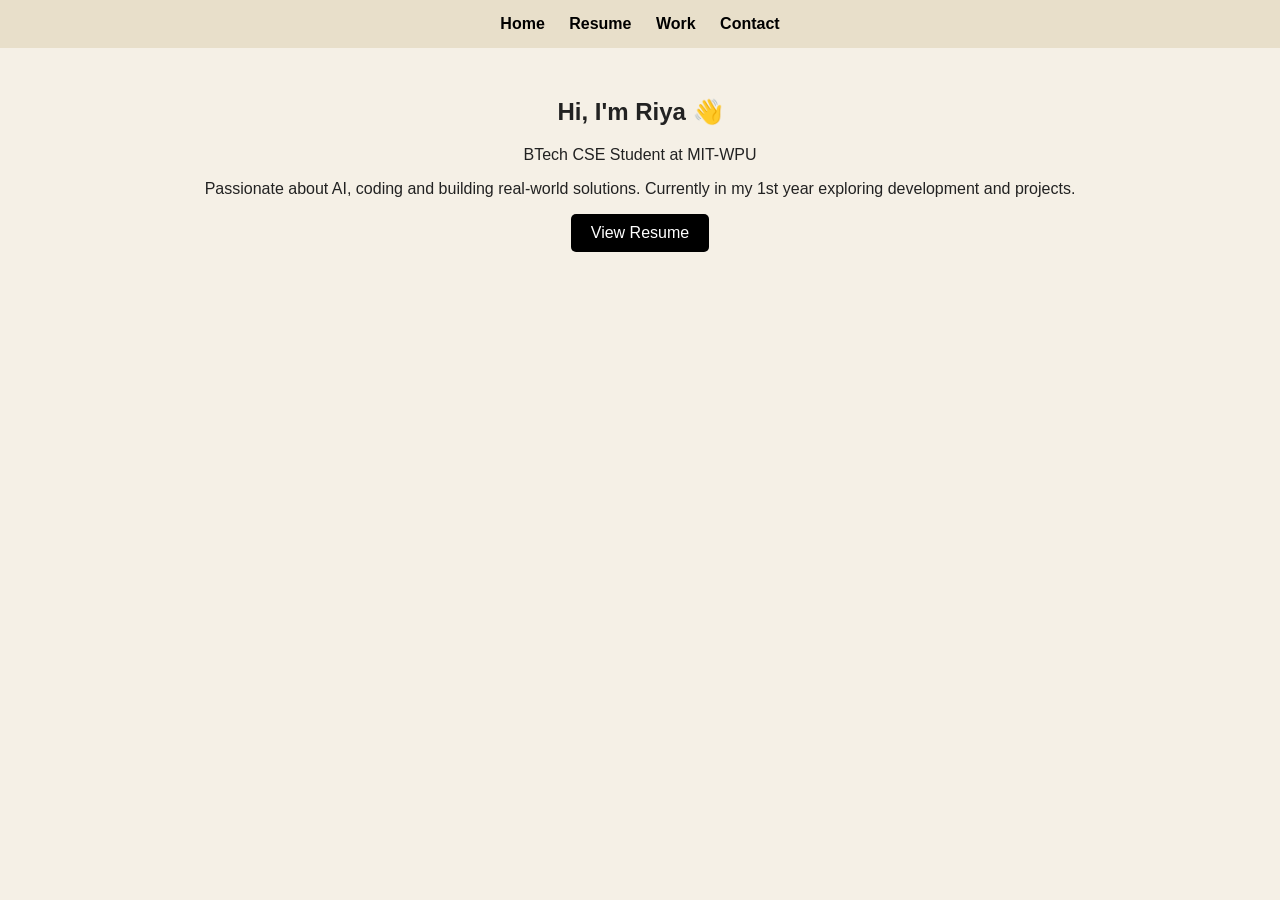
<file: index.html>
<!DOCTYPE html>
<html>
<head>
  <title>Riya | Portfolio</title>
  <link rel="stylesheet" href="style.css">
</head>

<body>

<nav>
  <a href="index.html">Home</a>
  <a href="about.html">Resume</a>
  <a href="work.html">Work</a>
  <a href="contact.html">Contact</a>
</nav>

<section class="container">
  <h1>Hi, I'm Riya 👋</h1>
  <p>BTech CSE Student at MIT-WPU</p>

  <p>
  Passionate about AI, coding and building real-world solutions.
  Currently in my 1st year exploring development and projects.
  </p>

  <a class="btn" href="about.html">View Resume</a>
</section>

</body>
</html>
</file>
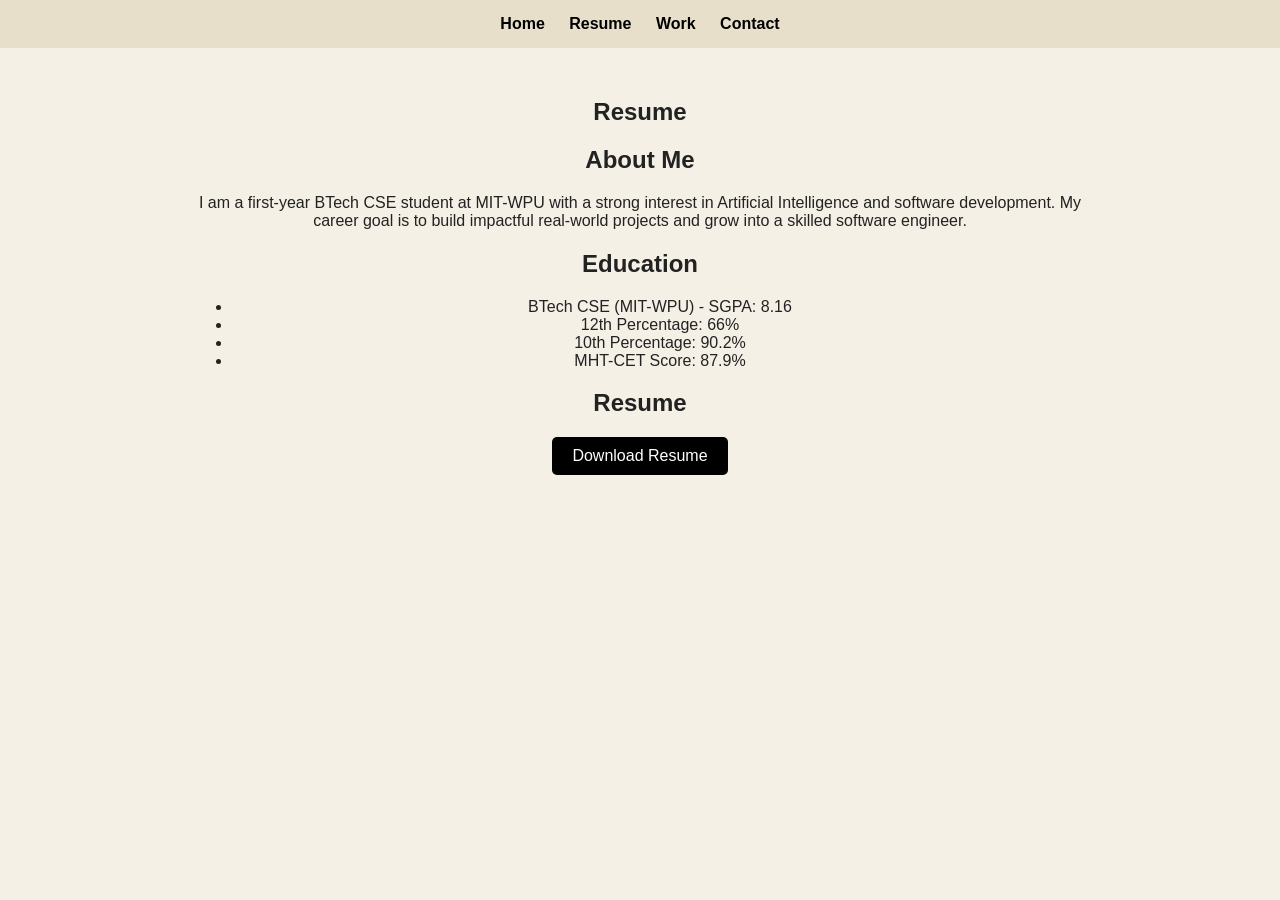
<file: about.html>
<!DOCTYPE html>
<html>
<head>
  <title>Resume</title>
  <link rel="stylesheet" href="style.css">
</head>

<body>

<nav>
  <a href="index.html">Home</a>
  <a href="about.html">Resume</a>
  <a href="work.html">Work</a>
  <a href="contact.html">Contact</a>
</nav>

<section class="container">

<h1>Resume</h1>

<h2>About Me</h2>
<p>
I am a first-year BTech CSE student at MIT-WPU with a strong interest in Artificial Intelligence and software development.
My career goal is to build impactful real-world projects and grow into a skilled software engineer.
</p>

<h2>Education</h2>
<ul>
  <li>BTech CSE (MIT-WPU) - SGPA: 8.16</li>
  <li>12th Percentage: 66%</li>
  <li>10th Percentage: 90.2%</li>
  <li>MHT-CET Score: 87.9%</li>
</ul>

<h2>Resume</h2>
<a class="btn" href="assets/resume.pdf" target="_blank">Download Resume</a>

</section>

</body>
</html>
</file>
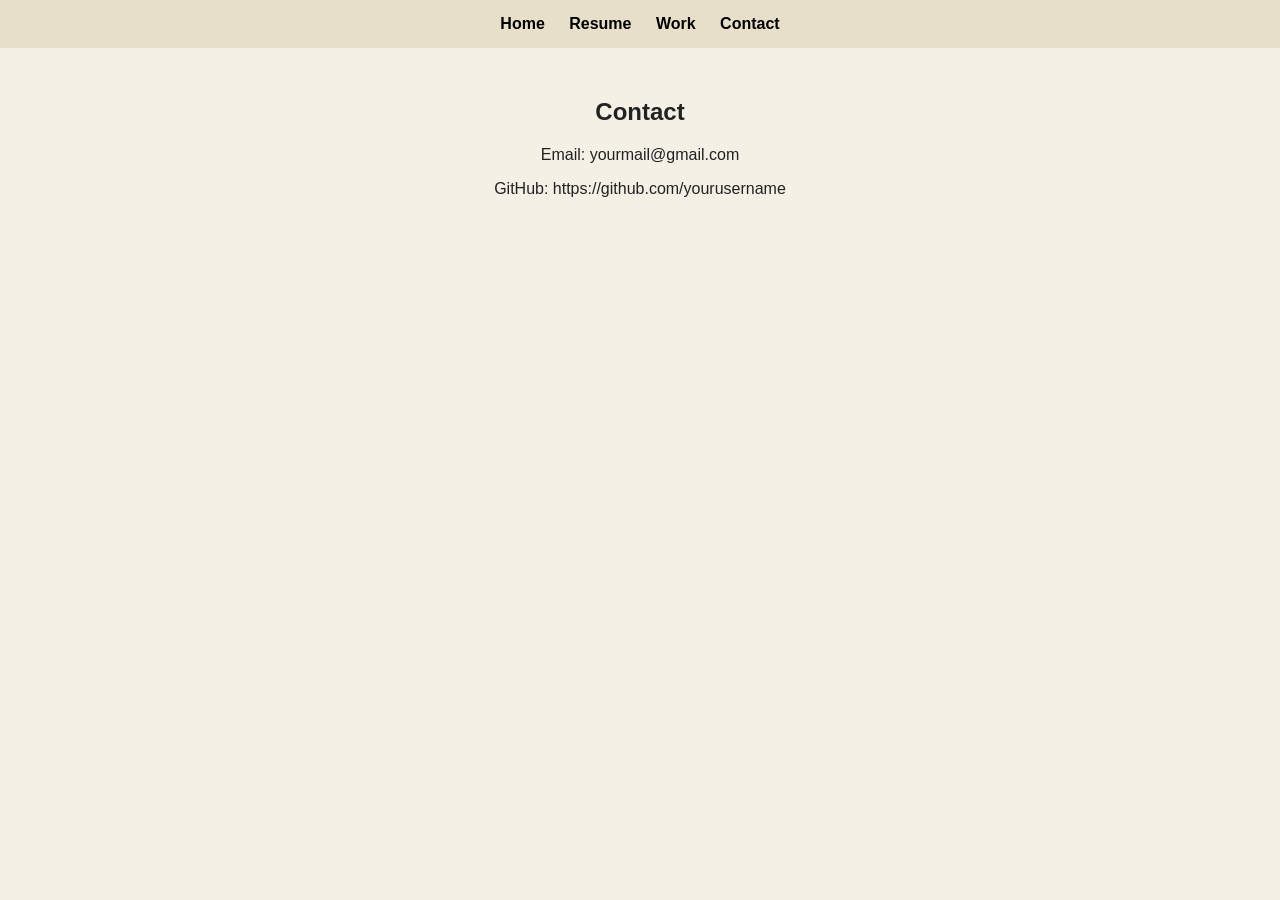
<file: contact.html>
<!DOCTYPE html>
<html>
<head>
  <title>Contact</title>
  <link rel="stylesheet" href="style.css">
</head>

<body>

<nav>
  <a href="index.html">Home</a>
  <a href="about.html">Resume</a>
  <a href="work.html">Work</a>
  <a href="contact.html">Contact</a>
</nav>

<section class="container">

<h1>Contact</h1>

<p>Email: yourmail@gmail.com</p>
<p>GitHub: https://github.com/yourusername</p>

</section>

</body>
</html>
</file>
<file: style.css>
body {
  margin: 0;
  font-family: Arial;
  background: #f5f0e6;
  color: #222;
}

nav {
  text-align: center;
  padding: 15px;
  background: #e8dfca;
}

nav a {
  margin: 10px;
  text-decoration: none;
  color: black;
  font-weight: bold;
}

.container {
  width: 70%;
  margin: auto;
  text-align: center;
  padding: 30px;
}

.btn {
  display: inline-block;
  padding: 10px 20px;
  background: black;
  color: white;
  text-decoration: none;
  border-radius: 5px;
}

.card {
  margin: 20px;
}

.card img {
  width: 250px;
  border-radius: 10px;
  margin: 10px;
}
</file>
